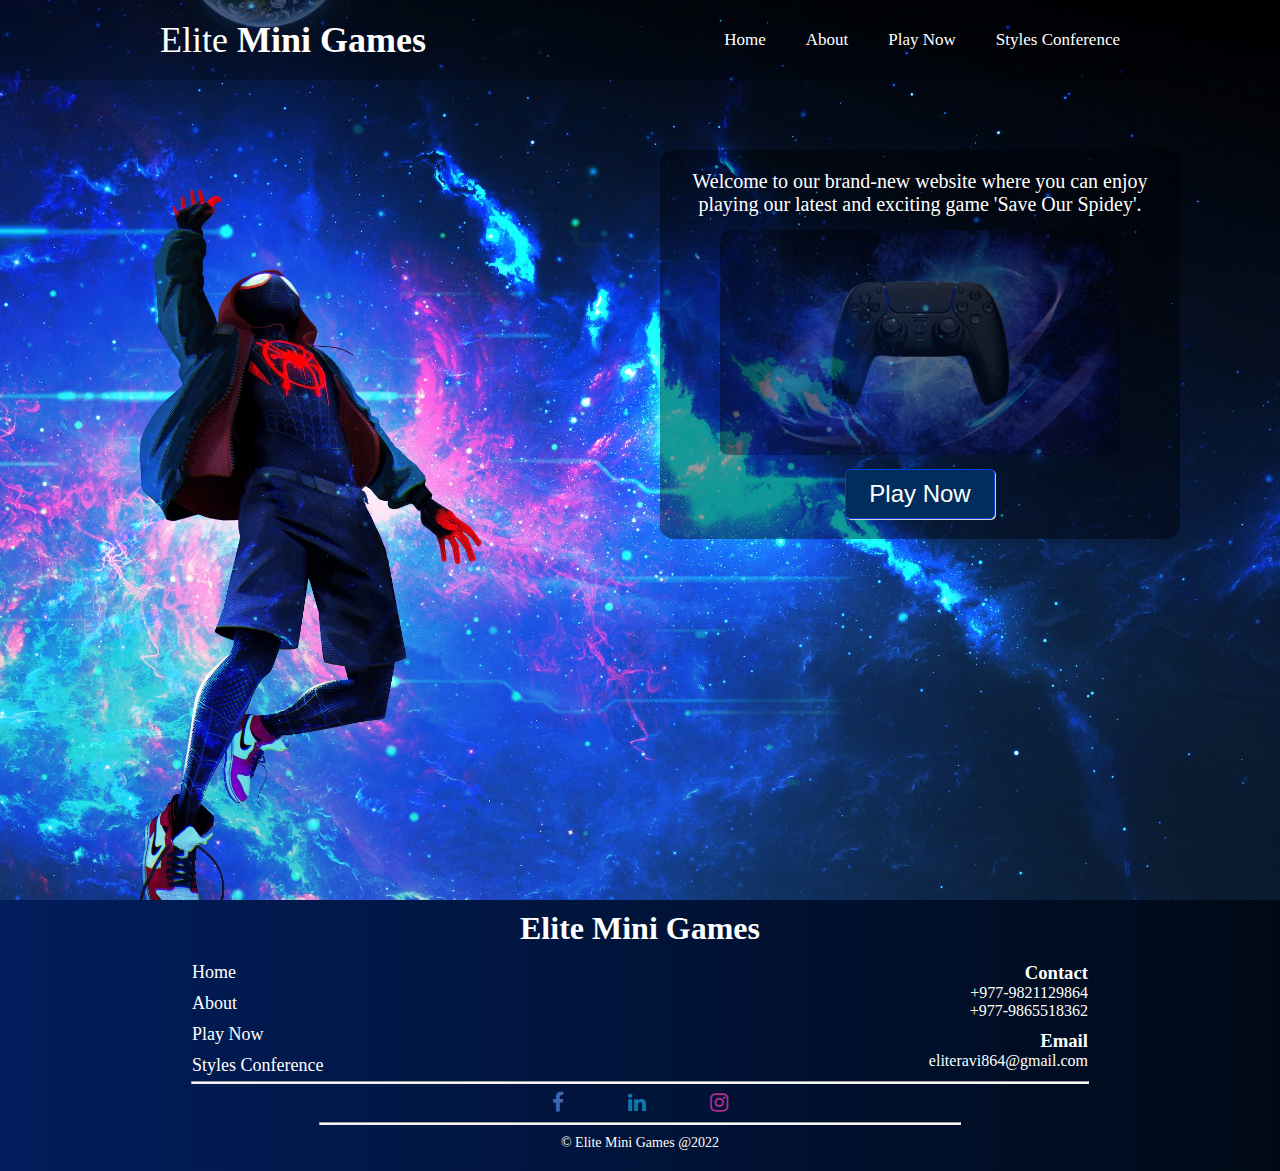
<file: index.html>
<!DOCTYPE html>
<html lang="en">
<head>
    <meta charset="UTF-8">
    <title>Home | EMG</title>
    <script>
        window.location.href = "html/index.html";
    </script>
</head>
<body>
</body>
</html>
</file>
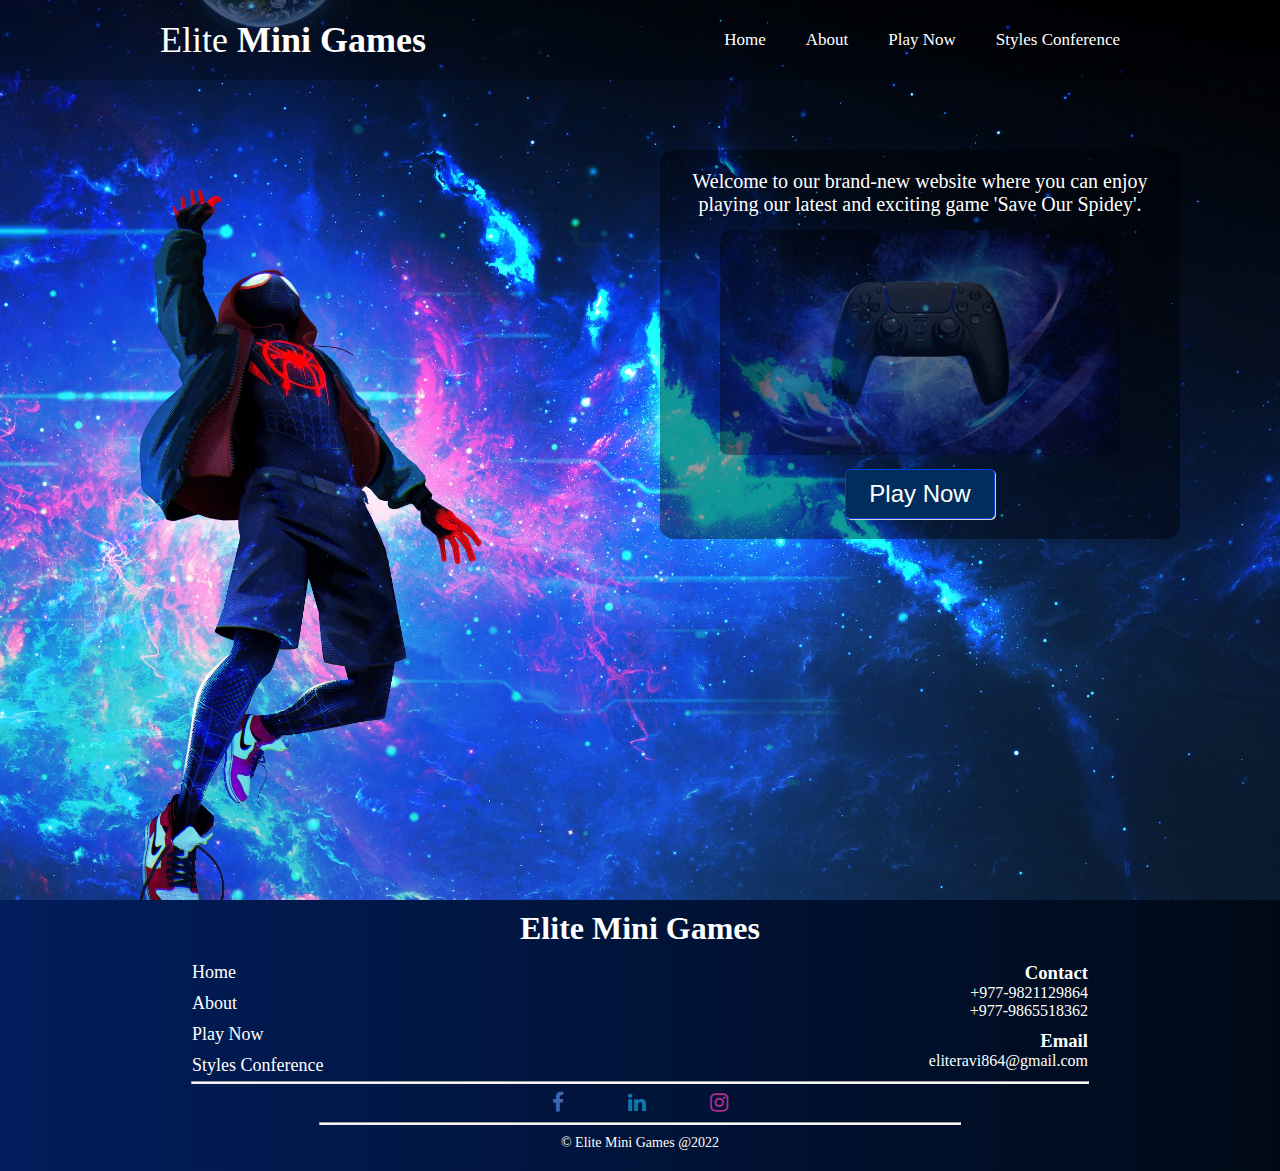
<file: html/index.html>
<!DOCTYPE html>
<html lang="en">
<head>
    <meta charset="UTF-8">
    <link rel="icon" href="../images/bodyBg.jpg" type="image/icon type">
    <title>Home | EMG</title>
    <link type="text/css" rel="stylesheet" href="../css/index.css"/>
    <link type="text/css" rel="stylesheet" href="../css/general.css"/>
    <script type="text/javascript" src="../js/javascript.js"></script>
    <link rel="stylesheet" href="https://cdnjs.cloudflare.com/ajax/libs/font-awesome/4.7.0/css/font-awesome.min.css">
</head>
<body>
<div class="header">
    <div class="innerHeader">
        <div class="logoContainer"><h1>Elite<span> Mini Games</span></h1></div>
        <ul class="nav">
            <a href="index.html"><li>Home</li></a>
            <a href=""><li>About</li></a>
            <a href="saveOurSpidey.html"><li>Play Now</li></a>
            <a href="stylesConference.html"><li>Styles Conference</li></a>
        </ul>
    </div>
</div>
<div class="welcome">
    <div class="introDiv">
        <div id="intro">
            <p>Welcome to our brand-new website where you can enjoy playing our latest and
                exciting game 'Save Our Spidey'.</p>
        </div>
        <div class="img">
            <img src="../images/joystick.jpg" alt="Joystick"/>
        </div>
        <div id="playNow">
            <a href="saveOurSpidey.html">
                <button type="button" class="playBtn">Play Now</button>
            </a>
        </div>
    </div>
</div>
<div class="footer">
    <div class="footerTitle"><h1>Elite Mini Games</h1></div>
    <div class="innerFooter">
        <div class="footerNav">
            <ul><a href="index.html">Home</a></ul>
            <ul>About</ul>
            <ul> <a href="saveOurSpidey.html">Play Now</a></ul>
            <ul><a href="stylesConference.html">Styles Conference</a></ul>
        </div>
        <div class="contactDetails">
            <ul><h3>Contact</h3></ul>
            <ul>+977-9821129864</ul>
            <ul id="brk">+977-9865518362</ul>
            <ul><h3>Email</h3></ul>
            <ul>eliteravi864@gmail.com</ul>
        </div>
    </div>

    <hr id="higherHr">
    <div class="icons">
        <a href="#">
            <i class="fa fa-facebook-f fa-lg"> </i>
        </a>
        <a href="#">
            <i class="fa fa-linkedin fa-lg"> </i>
        </a>
        <a href="#">
            <i class="fa fa-instagram fa-lg"> </i>
        </a>
    </div>
    <hr id="lowerHr">
    <div class="footer-copyright">© Elite Mini Games @2022</div>
</div>
</body>
</html>
</file>
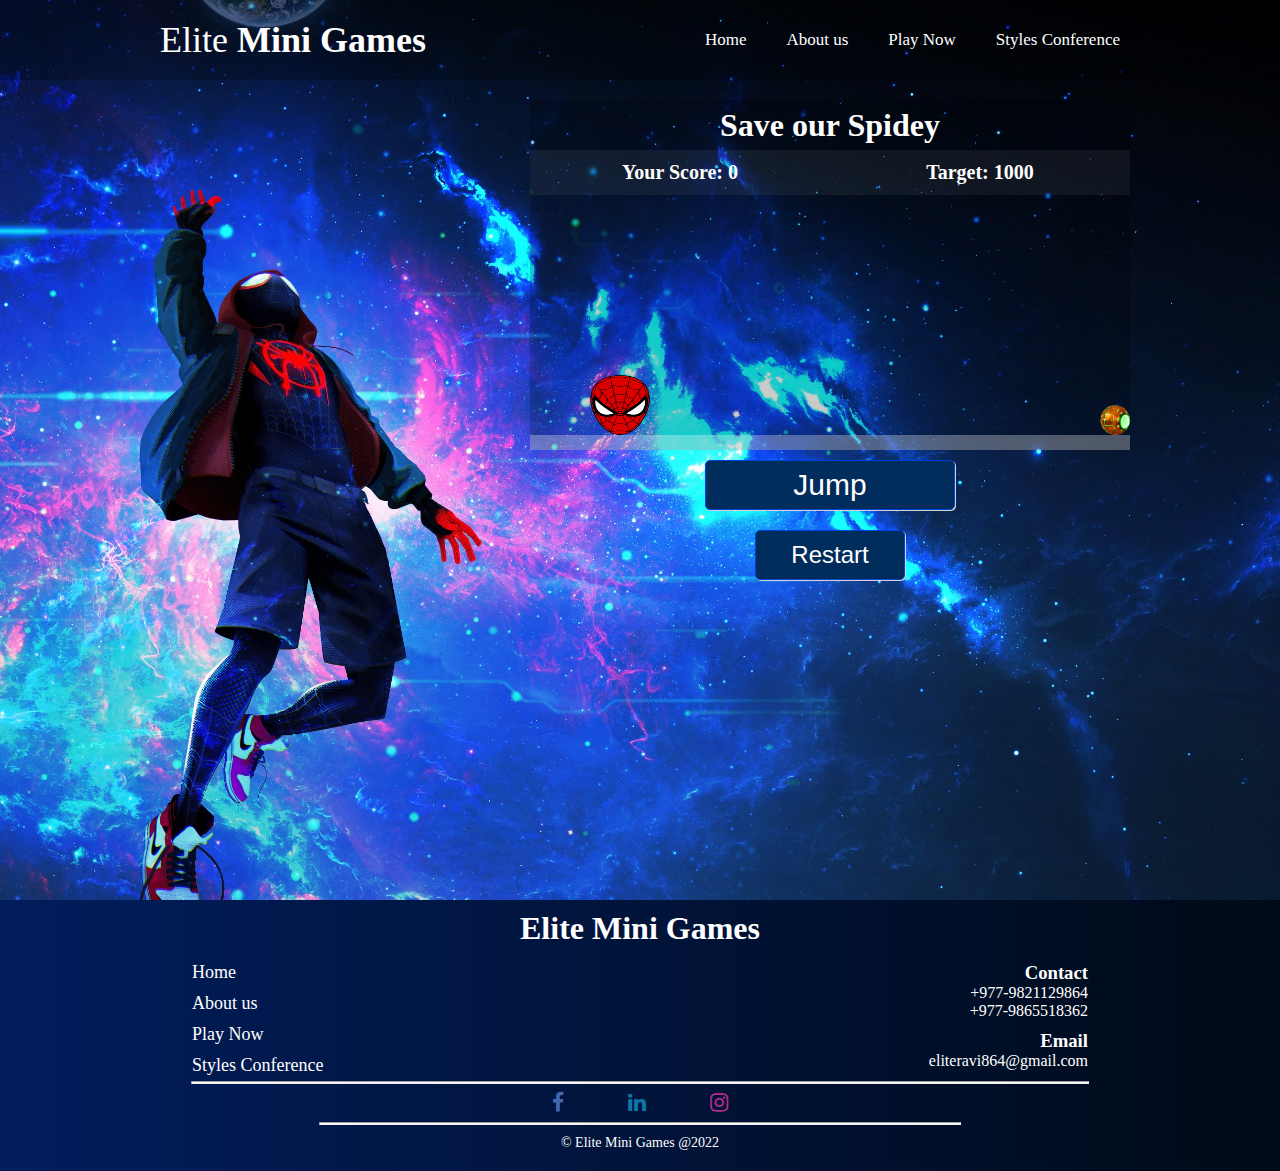
<file: html/saveOurSpidey.html>
<!DOCTYPE html>
<html lang="en">
<head>
    <meta charset="UTF-8">
    <link rel="icon" href="../images/bodyBg.jpg" type="image/icon type">
    <title>SOS | EMG</title>
    <link type="text/css" rel="stylesheet" href="../css/general.css"/>
    <link type="text/css" rel="stylesheet" href="../css/sos.css"/>
    <script type="text/javascript" src="../js/javascript.js"></script>
    <link rel="stylesheet" href="https://cdnjs.cloudflare.com/ajax/libs/font-awesome/4.7.0/css/font-awesome.min.css">

</head>
<body>
<div class="header">
    <div class="innerHeader">
        <div class="logoContainer">
            <h1>Elite<span> Mini Games</span></h1>
        </div>
        <ul class="nav">
            <a href="index.html"><li>Home</li></a>
            <a><li>About us</li></a>
            <a href="saveOurSpidey.html"><li>Play Now</li></a>
            <a href="stylesConference.html"><li>Styles Conference</li></a>
        </ul>
    </div>
</div>
<div class="welcome">
    <div class="sos"><h1 class="sosText">Save our Spidey</h1></div>

    <div class="gameBox">
        <div class="scoreBox">
            <div class="currScore"><p id="yourScore">Your Score: 0</p></div>
            <div class="target"><p id="target">Target: 1000</p></div>
        </div>
        <div id="spidey">
            <img src="../images/spideyHead.png" alt="Spidey" id="spideyImg"/>
        </div>
        <div id="cryingSpidey">
            <img src="../images/cryingSpidey.png" alt="Crying Spidey" id="cryingSpideyImg"/>
        </div>
        <div id="goblin">
            <img src="../images/goblinBomb.png" alt="Goblin Bomb" id="goblinImg"/>
        </div>
        <div class="runway"></div>
    </div>
    <div class="buttons">
        <div class="jumpBtn">
            <button type="button" id="jump" class="playBtn" onclick="jump()">Jump</button>
        </div>
        <div class="restart">
            <a href="saveOurSpidey.html">
                <button type="button" id="restart" class="playBtn">Restart</button>
            </a>
        </div>
    </div>
</div>
<div class="footer">
    <div class="footerTitle">
        <h1>Elite Mini Games</h1>
    </div>
    <div class="innerFooter">
        <div class="footerNav">
            <ul><a href="index.html">Home</a></ul>
            <ul>About us</ul>
            <ul> <a href="saveOurSpidey.html">Play Now</a></ul>
            <ul><a href="stylesConference.html">Styles Conference</a></ul>
        </div>
        <div class="contactDetails">
            <ul><h3>Contact</h3></ul>
            <ul>+977-9821129864</ul>
            <ul id="brk">+977-9865518362</ul>
            <ul><h3>Email</h3></ul>
            <ul>eliteravi864@gmail.com</ul>
        </div>
    </div>
    <hr id="higherHr">

    <div class="icons">
        <a href="#">
            <i class="fa fa-facebook-f fa-lg"> </i>
        </a>
        <a href="#">
            <i class="fa fa-linkedin fa-lg"> </i>
        </a>
        <a href="#">
            <i class="fa fa-instagram fa-lg"> </i>
        </a>
    </div>
    <hr id="lowerHr">
    <div class="footer-copyright">© Elite Mini Games @2022</div>
</div>
</body>
</html>
</file>
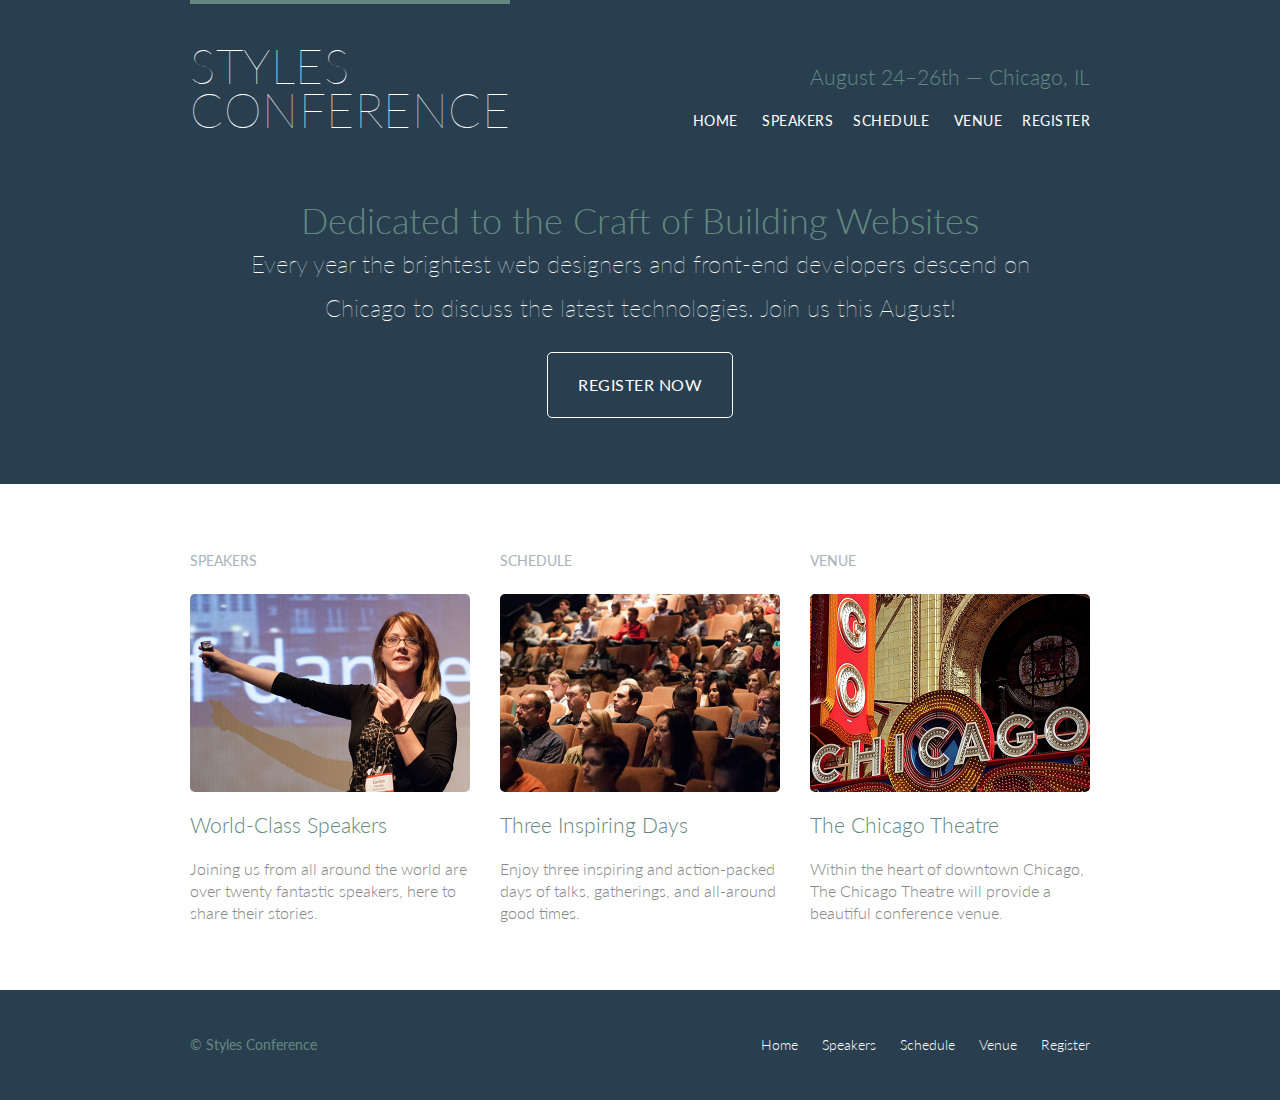
<file: html/stylesConference.html>
<!DOCTYPE html>
<html lang="en">
<head>
    <title>Styles Conference</title>
    <link rel="stylesheet" href="../css/stylesConference.css">
    <link rel="stylesheet" href="https://fonts.googleapis.com/css?family=Lato:100,300,400">
</head>
<body>
<header class="primary-header container group">
    <h1 class="logo"><a href="stylesConference.html">Styles <br> Conference</a></h1>
    <h3 class="tagline">August 24&ndash;26th &mdash; Chicago, IL</h3>
    <nav class="nav primary-nav"><ul>
        <li><a href="index.html">Home</a></li>
        <li><a href="">Speakers</a></li><li><a href="">Schedule</a></li>
        <li><a href="">Venue</a></li><li><a href="">Register</a></li>
    </ul></nav>
</header>

<section class="intro container">
    <h2>Dedicated to the Craft of Building Websites</h2>
    <p>Every year the brightest web designers and front-end developers descend on Chicago to
        discuss the latest technologies. Join us this August!</p>
    <a class="btn btn-alt" href="">Register Now</a>
</section>
<section class="row">
    <div class="grid">
        <section class="teaser col-1-3">
            <h5>Speakers</h5>
            <a href="">
                <img src="../images/speakers.jpg" alt="Professional Speaker">
                <h3>World-Class Speakers</h3>
            </a>
            <p>Joining us from all around the world are over twenty fantastic speakers, here to share
                their stories.</p>
        </section><section class="teaser col-1-3">
        <h5>Schedule</h5>
        <a href="">
            <img src="../images/schedule.jpg" alt="Conference Attendees">
            <h3>Three Inspiring Days</h3>
        </a>
        <p>Enjoy three inspiring and action-packed days of talks, gatherings, and all-around good
            times.</p>
    </section><section class="teaser col-1-3">
        <h5>Venue</h5>
        <a href="">
            <img src="../images/venue.jpg" alt="The Chicago Theatre">
            <h3>The Chicago Theatre</h3>
        </a>
        <p>Within the heart of downtown Chicago, The Chicago Theatre will provide a beautiful
            conference venue.</p>
    </section>
    </div>
</section>
<footer class="primary-footer container group">
    <small>&copy; Styles Conference</small>
    <nav class="nav">
        <ul><li><a href="index.html">Home</a></li>
            <li><a href="">Speakers</a></li>
            <li><a href="">Schedule</a></li>
            <li><a href="">Venue</a></li>
            <li><a href="">Register</a></li>
        </ul>
    </nav>
</footer>
</body>
</html>
</file>
<file: css/index.css>
.introDiv{
    padding: 10px;
    background-color: rgba(0, 0, 0, 0.4);
    color: white;
    width: 500px;
    float: right;
    margin: 150px 100px 0px 0px;
}
.img{
    margin: 5px auto;
    width: 80%;
}
.introDiv, img{
    border-radius: 3%;
}
img{
    opacity: 0.4;
    width: 100%;
    height: 100%;
}
#intro{
    text-align: center;
    width: 100%;
    height: 50px;
    margin: 10px auto;
    font-size: 20px;
}
#playNow{
    width: 100%;
    margin: 10px auto;
    text-align: center;
}
</file>
<file: css/general.css>
/*Header CSS*/
.header{
    position: relative;
    background-color: rgba(0, 0, 0, 0.2);
    z-index: 1;
    width: 100%;
    height: 80px;
    display: block;
}
.innerHeader{
    width: 75%;
    height: 100%;
    display:  block;
    margin: 0 auto;
}
.logoContainer{
    height: 100%;
    display: table;
    float: left;
}
.logoContainer h1{
    color: white;
    height: 100%;
    display: table-cell;
    vertical-align: middle;
    font-size: 36px;
    font-weight: 200;
}
.logoContainer h1 span{
    font-weight: 800;
}
.nav{
    float: right;
    height: 100%;
}
a{
    cursor: pointer;
    text-decoration: none;
    color: white;
}
.nav a{
    height: 100%;
    display: table;
    float: left;
    padding: 0px 20px;
}
.nav a:last-child{
    padding-right: 0px;
}
.nav a li{
    display: table-cell;
    vertical-align: middle;
    height: 100%;
    color: #fff;
    font-size: 17px;
}
/*Body CSS*/
*{
    margin: 0px;
    padding: 0px;
}
body{
    width: 100%;
    height: 0px;
    background-image: linear-gradient(to right, #011d5c, #000a17);
}
.welcome{
    position: relative;
    top: -80px;
    background-image: url("../images/bodyBg.jpg");
    background-size: cover;
    width: 100%;
    height: 100vh;
}
.playBtn{
    color: white;
    cursor:pointer;
    width: 150px;
    height: 50px;
    font-size: 24px;
    background-color: #002d5b;
    border: 1px solid #0041df;
    box-shadow: 1px 1px lightgrey;
    border-radius: 5px;
}
/*Footer CSS*/
.footer{
    position: relative;
    top: -80px;
}
.footer, .footerContainer{
    width: 100%;
    height: 100%;
}
.footerTitle{
    color: white;
    text-align: center;
    margin: 10px 0px 5px 0px;
}
.innerFooter{
    font-size: 16px;
    width: 70%;
    margin: 10px auto;
}
.footerNav{
    text-align: left;
}
.contactDetails{
    text-align: right;
}
.contactDetails, .footerNav{
    color: white;
    margin: 5px auto;
    float: left;
    width: 50%;
}
.footerNav ul{
    font-size: 18px;
    margin-bottom: 10px;
}
#brk{
    margin-bottom: 10px;
}
.footerNav ul:last-child{
    margin-bottom: 0px;
}
#higherHr{
    background-color: white;
    width: 70%;
    height: 1px;
    margin: 10px auto;
}
.icons{
    width: 100%;
    margin: 10px auto;
    text-align: center;
}
.icons a{
    color: white;
    text-decoration: none;
    margin: 0px 30px;
}
.icons a:last-child{
    margin-right: 0px;
}
.icons a:first-child{
    margin-left: 0px;
}
.fa-facebook-f{
    color: #4267B2;
}
.fa-linkedin{
    color: #0e76a8;
}
.fa-instagram{
    color: #bc2a8d;
}
#lowerHr{
    background-color: white;
    width: 50%;
    height: 1px;
    margin: 10px auto;
    font-weight: 100;
}
.footer-copyright{
    color: white;
    font-size: 14px;
    width: 100%;
    text-align: center;
    padding-bottom: 20px;
}
</file>
<file: css/sos.css>
.sos{
    width: 600px;
    height: 50px;
    float: right;
    margin: 100px 150px 0px;
    background-color: rgba(0, 0, 0, 0.2);
    color: white;
    display: table;
    text-align: center;
}
.sosText{
    display: table-cell;
    vertical-align: middle;
}
.gameBox{
    width: 600px;
    height: 300px;
    float: right;
    margin: 0px 150px 0px;
    background-color: rgba(0, 0, 0, 0.2);
}
.scoreBox, #spidey, #cryingSpidey, #goblin, .runway{
    float: left;
    position: relative;
}
.scoreBox{
    top: 0%;
    background-color: rgba(255, 255, 255, 0.06);
    width: 100%;
    height: 45px;
}
.currScore, .target{
    height: 100%;
    width: 50%;
    float: left;
    text-align: center;
    display: table;
}
.currScore p, .target p{
    display: table-cell;
    vertical-align: middle;
    color: white;
    font-size: 20px;
    font-weight: bold;
}
#spidey{
    width: 60px;
    height: 60px;
    top: 180px;
    left: 60px;
}
#cryingSpidey{
    width: 60px;
    height: 60px;
    top: 180px;
    left: 60px;
    display: none;
}
.jump{
    animation: spideyAnimate 500ms;
}
@keyframes spideyAnimate {
    0%{top: 180px;}
    30%{top: 120px;}
    70%{top: 120px;}
    100%{top: 180px;}
}
#spideyImg, #cryingSpideyImg{
    width: 100%;
    height: 100%;
    opacity: 1;
}
#goblin{
    width: 30px;
    height: 30px;
    top: 210px;
    left: 510px;
}
.slide{
    animation: goblinAnimate 1s infinite linear;
}
@keyframes goblinAnimate {
    0%{left: 510px;}
    100%{left: -60px;}
}
#goblinImg{
    width: 100%;
    height: 100%;
    opacity: 1;
}
.runway{
    top: 180px;
    background-color: rgba(255, 255, 255, 0.3);
    width: 100%;
    height: 15px;
}
.buttons{
    width: 600px;
    float: right;
    margin: 0px 150px;
}
.jumpBtn{
    text-align: center;
}
#jump{
    width: 250px;
    font-size: 30px;
    margin: 10px auto;
}
.restart{
    width: 100%;
    margin: 10px 0px;
    text-align: center;
}
</file>
<file: css/stylesConference.css>
*{
    margin: 0;
    padding: 0;
    border: 0;
    font-size: 100%;
    font: inherit;
    vertical-align: baseline;
}
ul {
    list-style: none;
}
body {
    background: #293f50;
    color: #888;
    font: 300 16px/22px "Lato", "Open Sans", "Helvetica Neue", Helvetica, Arial, sans-serif;
}
*,
*:before,
*:after {
    box-sizing: border-box;
}
.container,
.grid {
    margin: 0 auto;
    width: 960px;
}
.container {
    padding-left: 30px;
    padding-right: 30px;
}
.grid,
.col-1-3,
.col-2-3 {
    padding-left: 15px;
    padding-right: 15px;
}
.col-1-3,
.col-2-3  {
    display: inline-block;
    vertical-align: top;
}
.col-1-3 {
    width: 33.33%;
}
.col-2-3 {
    width: 66.66%;
}
.group:before,
.group:after {
    content: "";
    display: table;
}
.group:after {
    clear: both;
}
.group {
    clear: both;
    *zoom: 1;
}
.row,
.row-alt {
    min-width: 960px;
}
.row {
    background: #fff;
    padding: 66px 0 44px 0;
}
.row-alt {
    background: #cbe2c1;
    background: linear-gradient(to right, #a1d3b0, #f6f1d3);
    padding: 44px 0 22px 0;
}
h1, h2, h3, h4 {
    color: #648880;
}
h1, h3, h4, h5, p {
    margin-bottom: 22px;
}
h1 {
    font-size: 36px;
    line-height: 44px;
}
h2 {
    font-size: 24px;
    line-height: 44px;
}
h3 {
    font-size: 21px;
}
h4 {
    font-size: 18px;
}
h5 {
    color: #a9b2b9;
    font-size: 14px;
    font-weight: 400;
    text-transform: uppercase;
}
a {
    color: #648880;
    text-decoration: none;
}
a:hover {
    color: #a9b2b9;
}
p a {
    border-bottom: 1px solid #dfe2e5;
}
.primary-header a,
.primary-footer a {
    color: #fff;
}
.primary-header a:hover,
.primary-footer a:hover {
    color: #648880;
}
.btn {
    border-radius: 5px;
    color: #fff;
    cursor: pointer;
    display: inline-block;
    font-weight: 400;
    letter-spacing: .5px;
    margin: 0;
    text-transform: uppercase;
}
.btn-alt {
    border: 1px solid #fff;
    padding: 10px 30px;
}
.btn-alt:hover {
    background: #fff;
    color: #648880;
}
.logo {
    border-top: 4px solid #648880;
    float: left;
    font-size: 48px;
    font-weight: 100;
    letter-spacing: 0.5px;
    line-height: 44px;
    padding: 40px 0 22px 0;
    text-transform: uppercase;
}
.tagline {
    margin: 66px 0 22px 0;
    text-align: right;
}
.primary-nav {
    font-size: 14px;
    font-weight: 400;
    letter-spacing: .5px;
    text-transform: uppercase;
}
.primary-footer {
    color: #648880;
    font-size: 14px;
    padding-bottom: 44px;
    padding-top: 44px;
}
.primary-footer small {
    float: left;
    font-weight: 400;
}
.nav {
    text-align: right;
}
.nav li {
    display: inline-block;
    margin: 0 10px;
    vertical-align: top;
}
.nav li:last-child {
    margin-right: 0;
}
.intro {
    color: #fff;
    line-height: 44px;
    padding: 22px 80px 66px 80px;
    text-align: center;
}
.intro h2 {
    font-size: 36px;
}
.intro p {
    font-size: 24px;
    font-weight: 100;
}
.teaser a:hover h3 {
    color: #a9b2b9;
}
.teaser img {
    border-radius: 5px;
    display: block;
    margin-bottom: 22px;
    max-width: 100%
}
</file>
